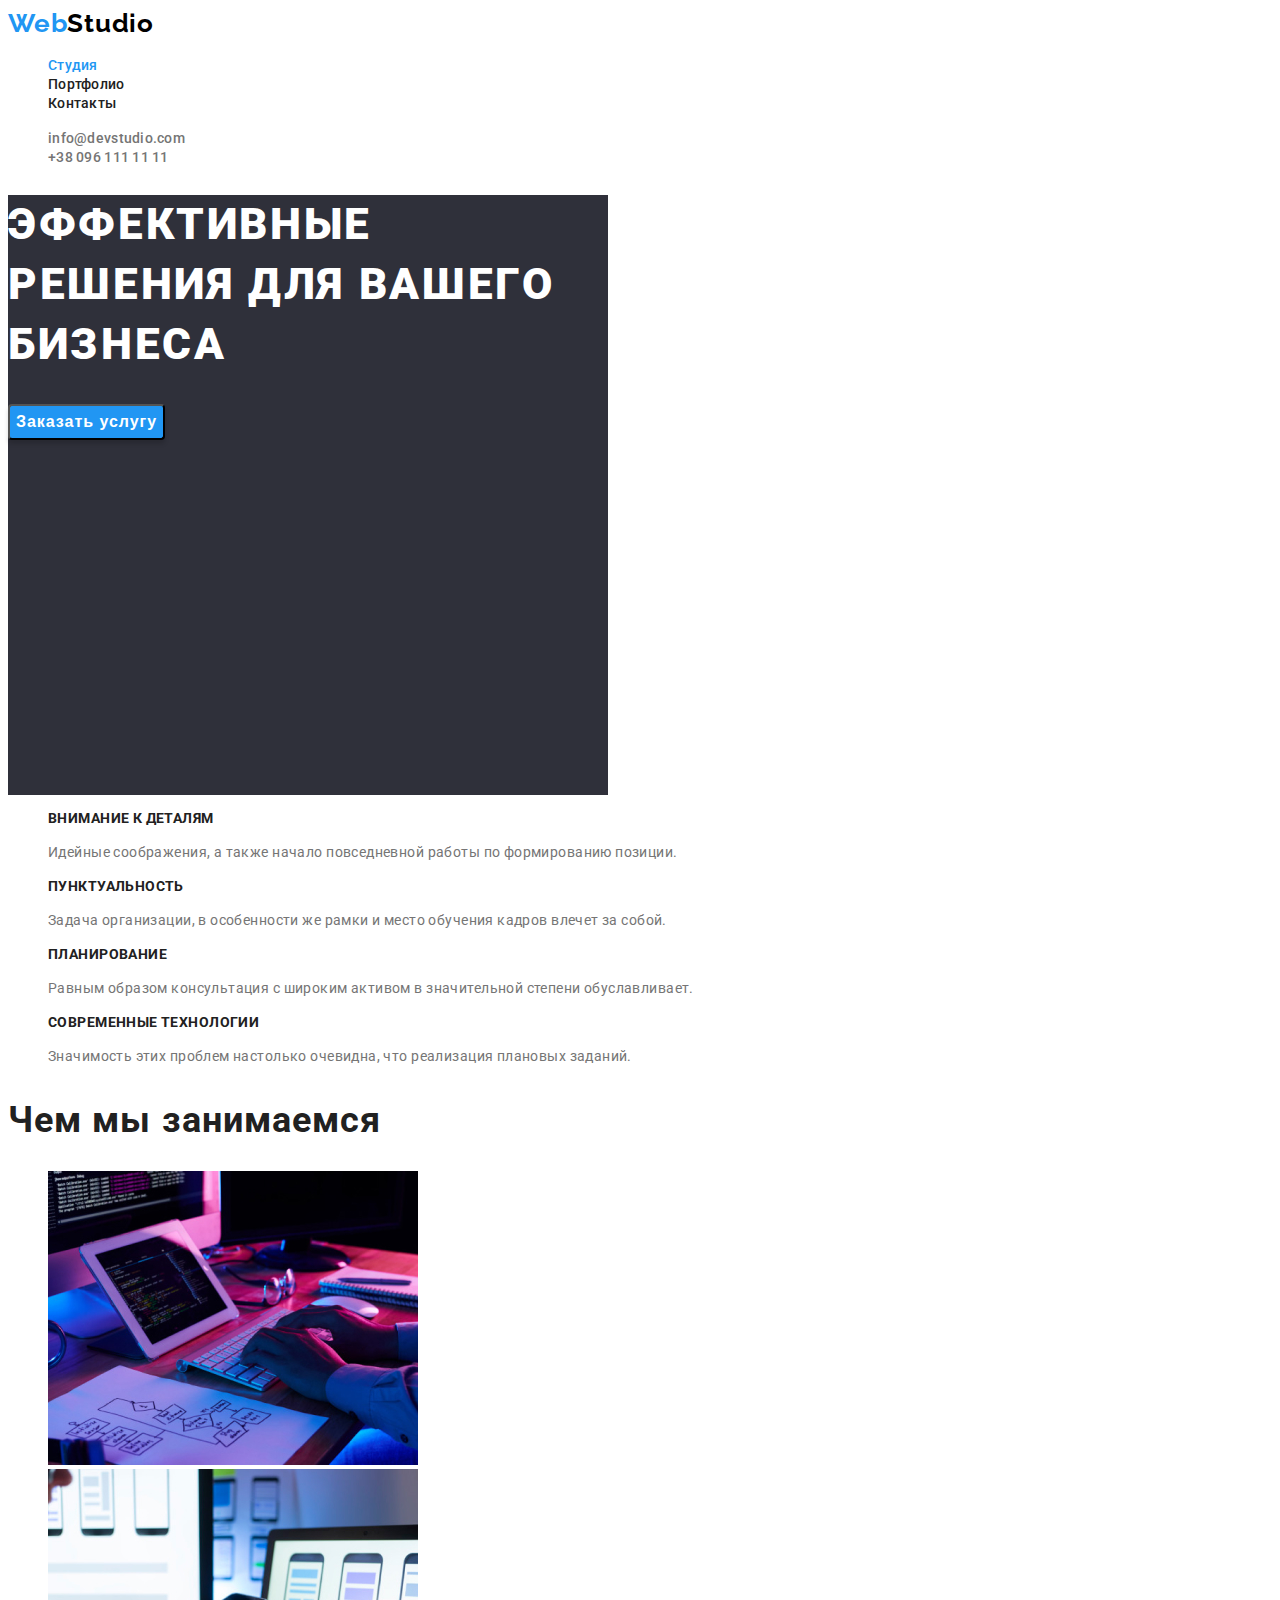
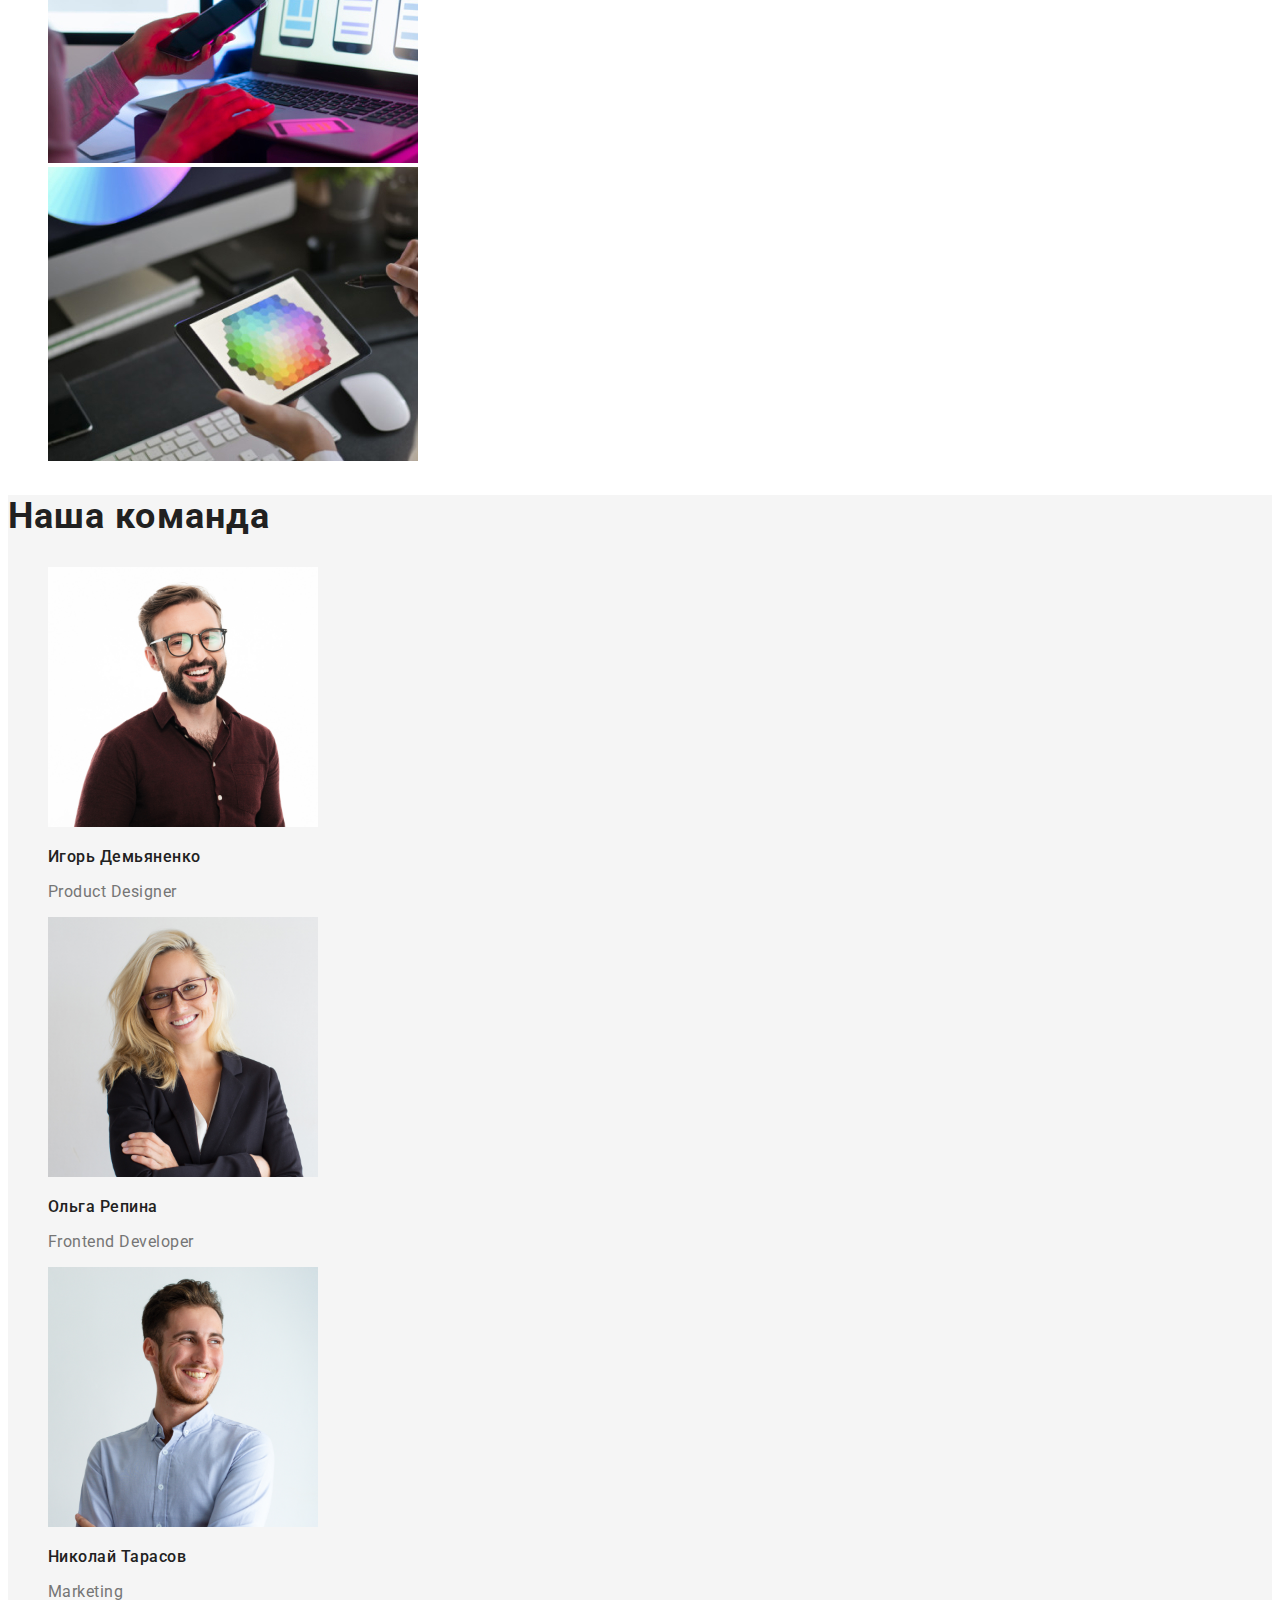
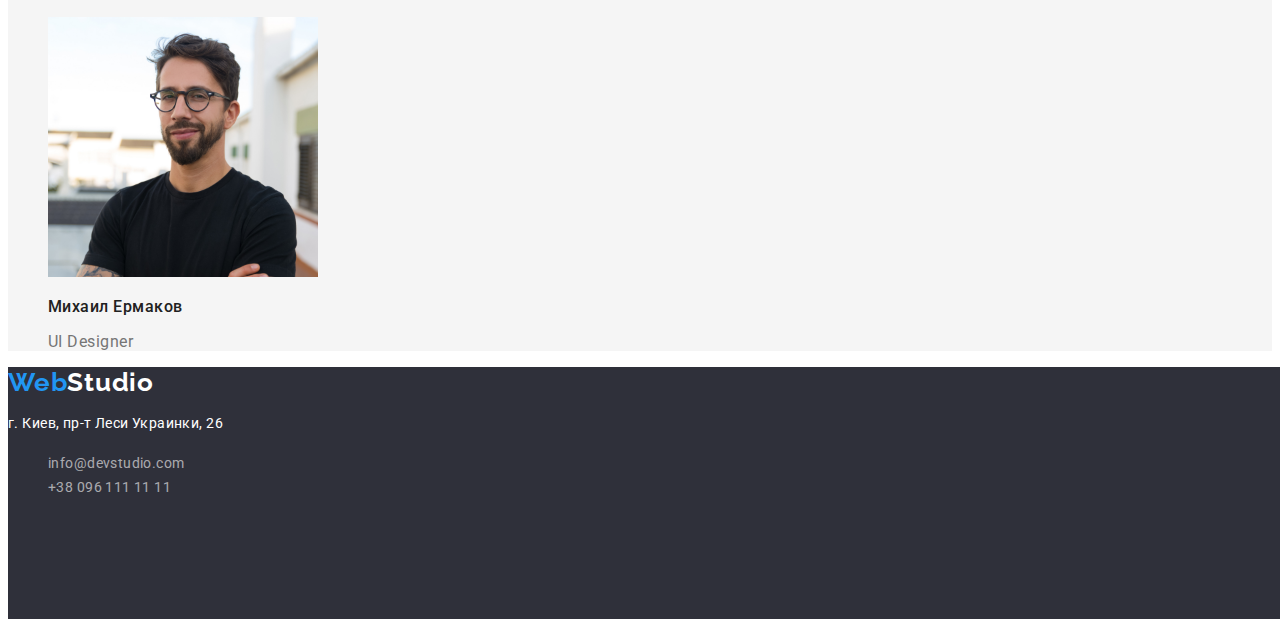
<file: index.html>
<!DOCTYPE html>
<html lang="ru">

<head>
  <meta charset="UTF-8">
  <meta http-equiv="X-UA-Compatible" content="IE=edge">
  <meta name="viewport" content="width=device-width, initial-scale=1.0">
  <title>Веб студия</title>
  <link rel="preconnect" href="https://fonts.gstatic.com">
  <link href="https://fonts.googleapis.com/css2?family=Raleway:wght@700&family=Roboto:wght@400;500;700;900&display=swap"
  rel="stylesheet">
  <link rel="stylesheet" href="https://cdnjs.cloudflare.com/ajax/libs/modern-normalize/1.0.0/modern-normalize.min.css"
    integrity="sha512-ISS7cAi1PEhQ8jnbJpJZMd29NlhNj4AWYyLOSp2CE/CsHxTCu+r+t0D2yoJudVrd0/8fTVPUVDzY5Tvli75u/g=="
    crossorigin="anonymous" />
  <link rel="stylesheet" href="./css/styles.css">
</head>

<body>
  <!--==========HEADER==========-->
  <header class="header">
    <a class="logo logo-light link" href="#"><span class="logo-span">Web</span>Studio</a>
    <nav class="navigation">
      <ul class="list">
        <li class="list-item">
          <a class="link current" href="./index.html">Студия</a>
        </li>
        <li class="list-item">
          <a  class="link-header link" href="./portfolio.html">Портфолио</a>
        </li>
        <li class="list-item">
          <a class="link-header link" href="#">Контакты</a>
        </li>
      </ul>
    </nav>

    <ul class="list">
      <li><a class="link-contacts link" href="mailto:info@devstudio.com">info@devstudio.com</a></li>
      <li><a class="link-contacts link" href="tel:+380961111111">+38 096 111 11 11</a></li>
    </ul>
  </header>
<!--==========END HEADER==========-->

  <main>
    <!--=========HERO==========-->
    <section class="hero">
      <h1 class="hero-title">ЭФФЕКТИВНЫЕ РЕШЕНИЯ ДЛЯ ВАШЕГО БИЗНЕСА</h1>
      <button class="hero-button" type="button">Заказать услугу</button>
    </section>
    <!--=========END HERO==========-->
    
    <!--=========SKILLS==========-->
    <section>
      <ul class="list">
        <li class="skills-list-item">
          <h3 class="skills-title">Внимание к деталям</h3>
          <p class="skills-list-paragraph">Идейные соображения, а также начало повседневной работы по формированию позиции.</p>
        </li>
        <li class="skills-list-item">
          <h3 class="skills-title">Пунктуальность</h3>
          <p class="skills-list-paragraph">Задача организации, в особенности же рамки и место обучения кадров влечет за собой.</p>
        </li>
        <li class="skills-list-item">
          <h3 class="skills-title">Планирование</h3>
          <p class="skills-list-paragraph">Равным образом консультация с широким активом в значительной степени обуславливает.</p>
        </li>
        <li class="skills-list-item">
          <h3 class="skills-title">Современные технологии</h3>
          <p class="skills-list-paragraph">Значимость этих проблем настолько очевидна, что реализация плановых заданий.</p>
        </li>
      </ul>
    </section>
    <!--=========END SKILLS==========-->
    
    <!--=========WORK==========-->
    <section>
      <h2 class="work-title">Чем мы занимаемся</h2>
      <ul class="list">
        <li class="work-list-item">
          <img class="work-list-img" width="370" height="294" src="./img/boxes/box-1.jpg" alt="пишет код">
        </li>
        <li class="work-list-item">
          <img class="work-list-img" width="370" height="294" src="./img/boxes/box-2.jpg" alt="настраивает отзывчивость сайта">
        </li>
        <li class="work-list-item">
          <img class="work-list-img" width="370" height="294" src="./img/boxes/box-3.jpg" alt="подбирает цвет">
        </li>
      </ul>
    </section>
    <!--=========END WORK==========-->

    <!--=========TEAM==========-->
     <section class="team">
        <h2 class="team-title">Наша команда</h2>
        <ul class="list">
          <li class="team-list-item">
            <img class="team-list-img" width="270" height="260" src="./img/team/img-1.jpg" alt="Product-Designer">
            <h3 class="team-list-title">Игорь Демьяненко</h3>
            <p class="team-list-paragraph" lang="en">Product Designer</p>
          </li>
          <li class="team-list-item">
            <img class="team-list-img" width="270" height="260" src="./img/team/img-2.jpg" alt="Frontend-Developer">
            <h3 class="team-list-title">Ольга Репина</h3>
            <p class="team-list-paragraph" lang="en">Frontend Developer</p>
          </li>
          <li class="team-list-item">
            <img class="team-list-img" width="270" height="260" src="./img/team/img-3.jpg" alt="Marketing">
            <h3 class="team-list-title">Николай Тарасов</h3>
            <p class="team-list-paragraph" lang="en">Marketing</p>
          </li>
          <li class="team-list-item">
            <img class="team-list-img" width="270" height="260" src="./img/team/img-4.jpg" alt="UI-Designer">
            <h3 class="team-list-title">Михаил Ермаков</h3>
            <p class="team-list-paragraph" lang="en">UI Designer</p>
         </li>
      </ul>
    </section>
    <!--=========END TEAM==========-->
  </main>
  
  <!--=========FOOTER==========-->
  <footer class="footer">
    <a class="logo logo-dark link" href="#"><span class="logo-span">Web</span>Studio</a>
    <address class="address">
      <p class="footer-adress">г. Киев, пр-т Леси Украинки, 26</p>
      <ul class="list">
        <li class="footer-list-item"> 
          <a class="footer-contacts link" href="mailto:info@devstudio.com">info@devstudio.com</a>
        </li>
        <li class="footer-list-item">
          <a class="footer-contacts link" href="tel:+380961111111">+38 096 111 11 11</a>
        </li>
      </ul>
    </address>
  </footer>
  <!--==========END FOOTER==========-->

</body>
</html>
</file>
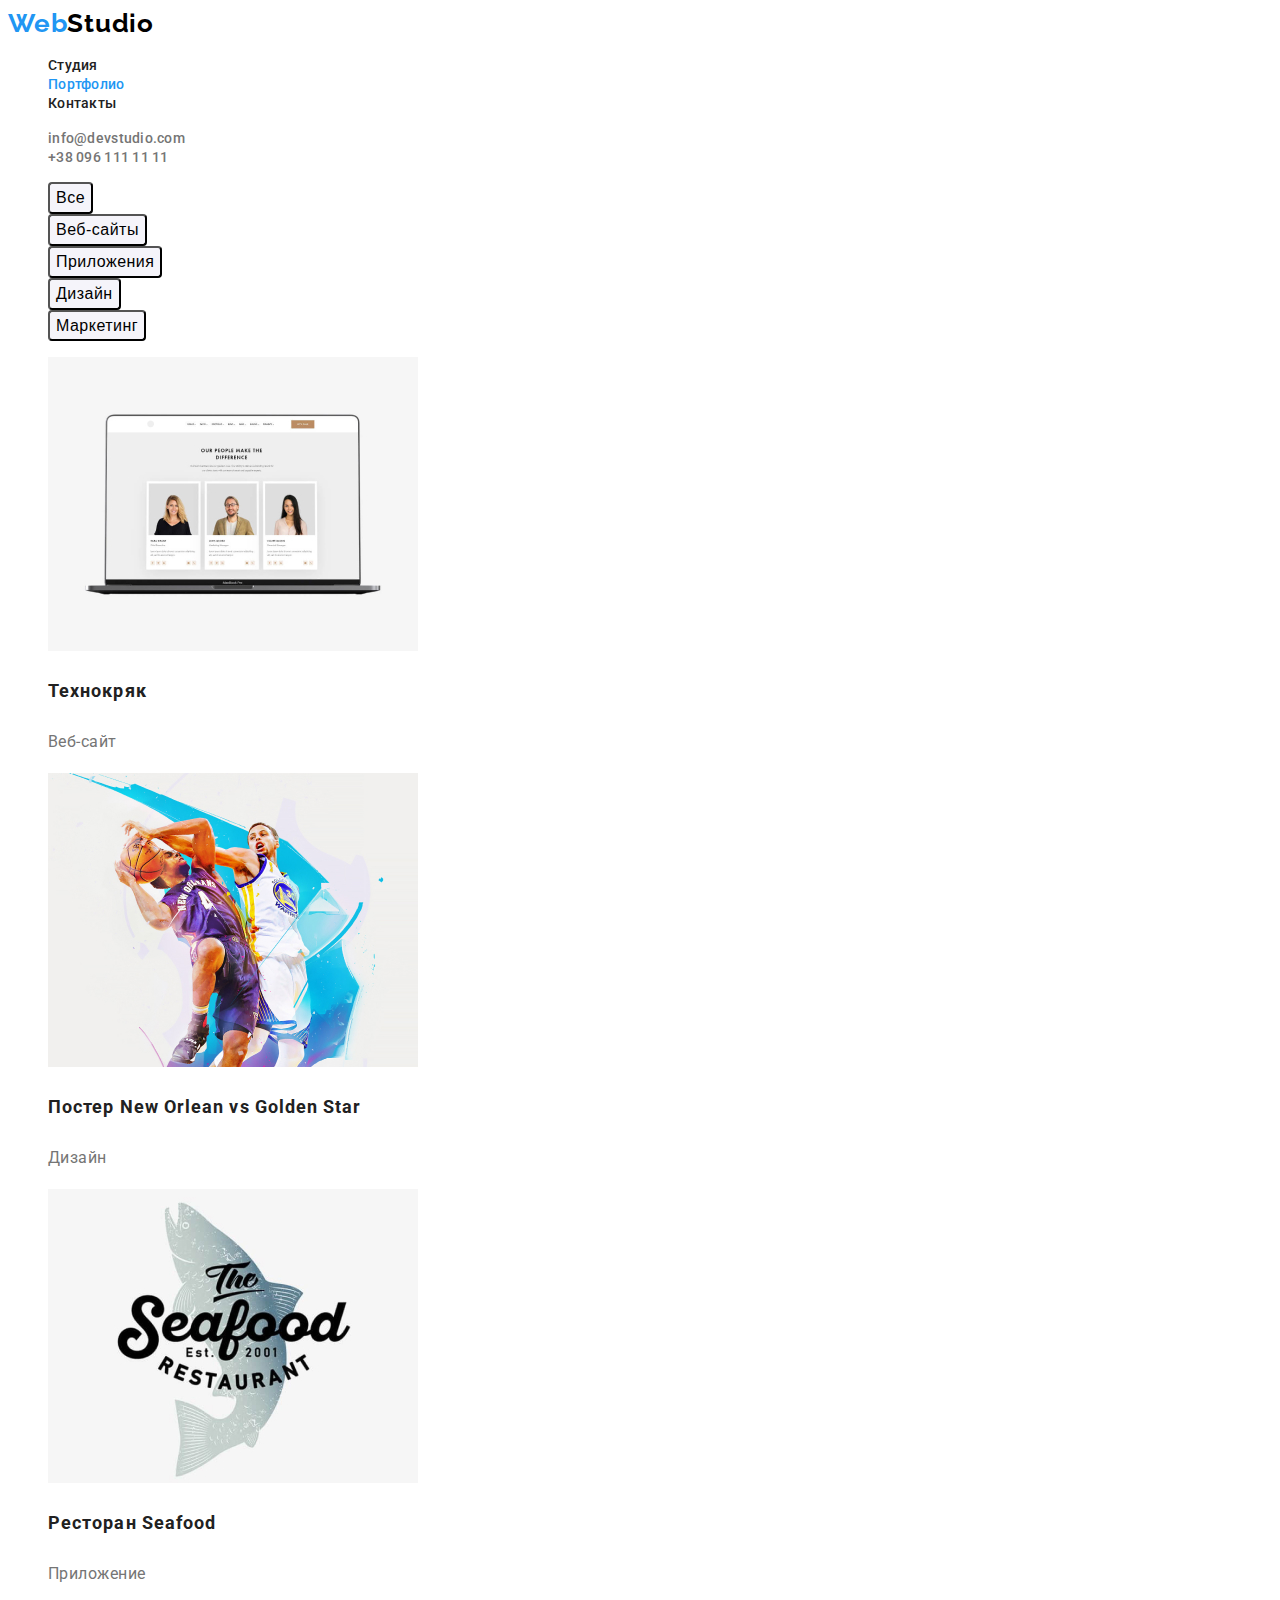
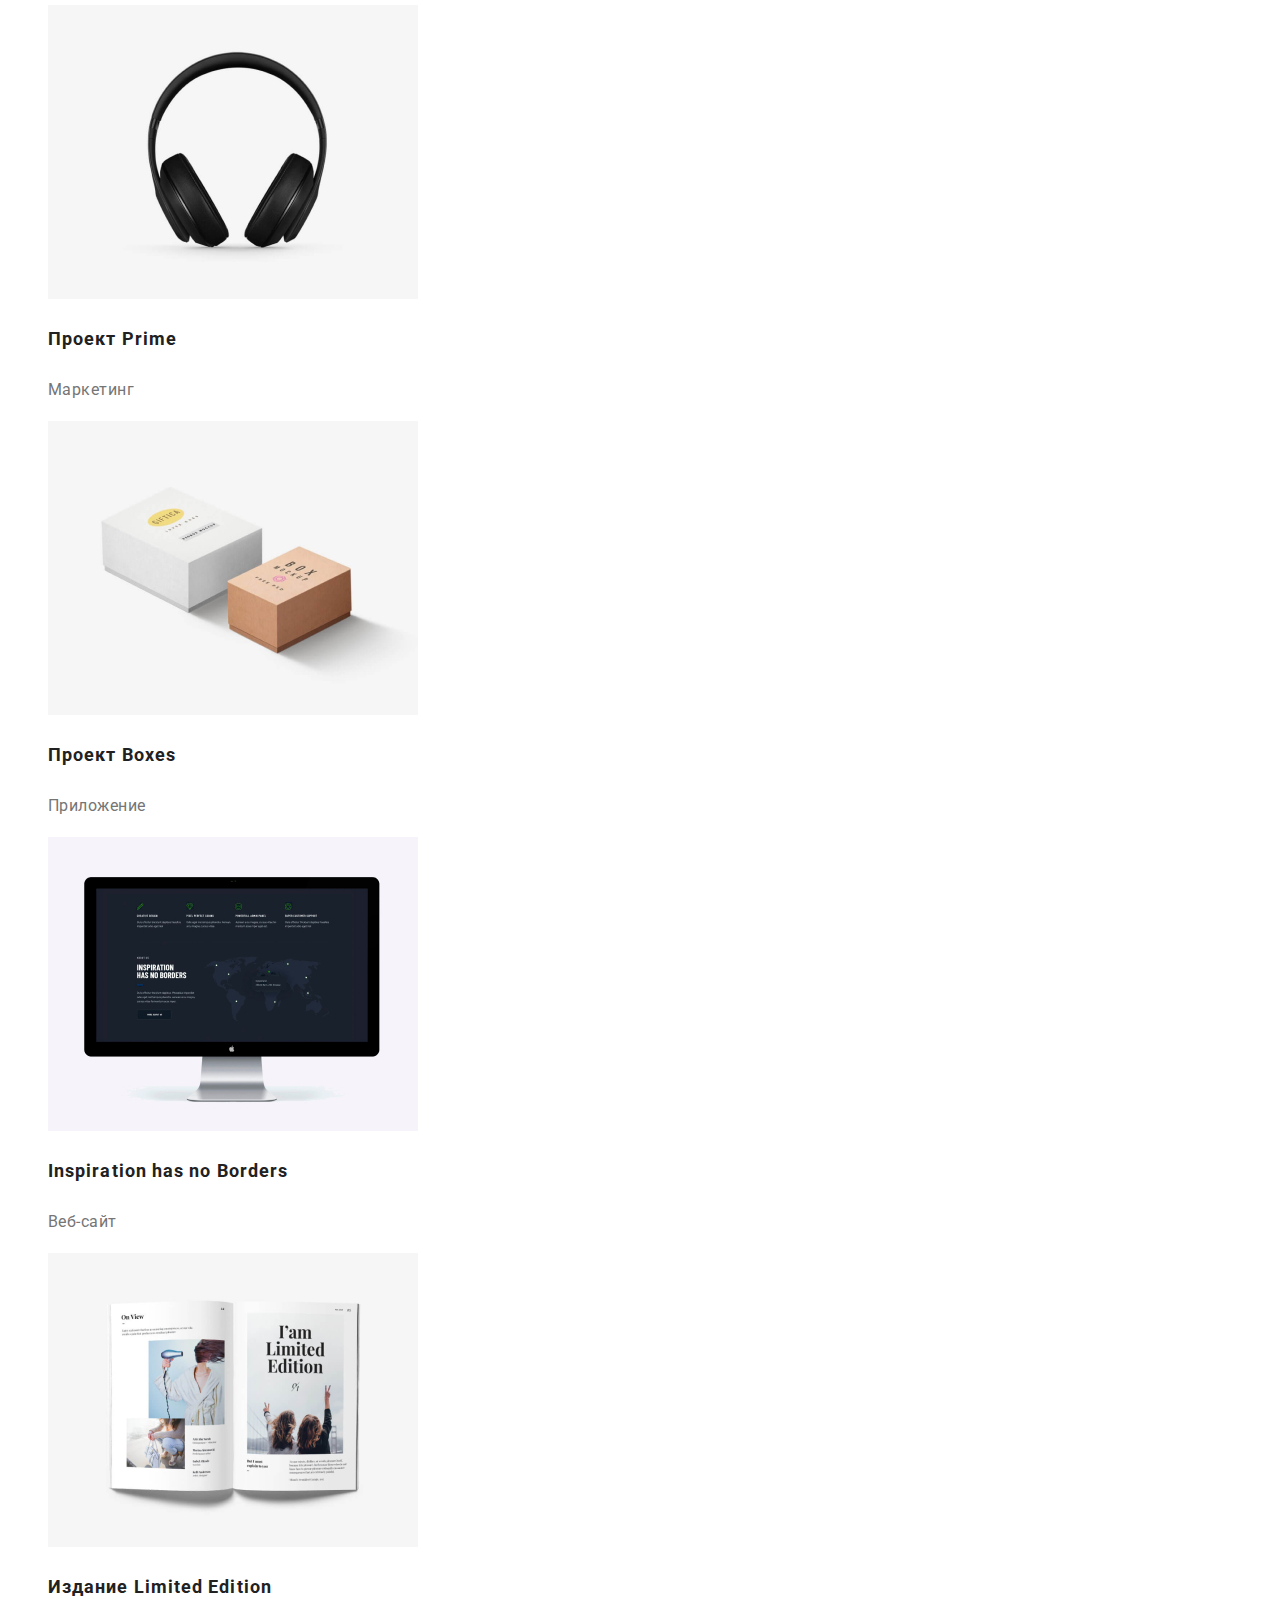
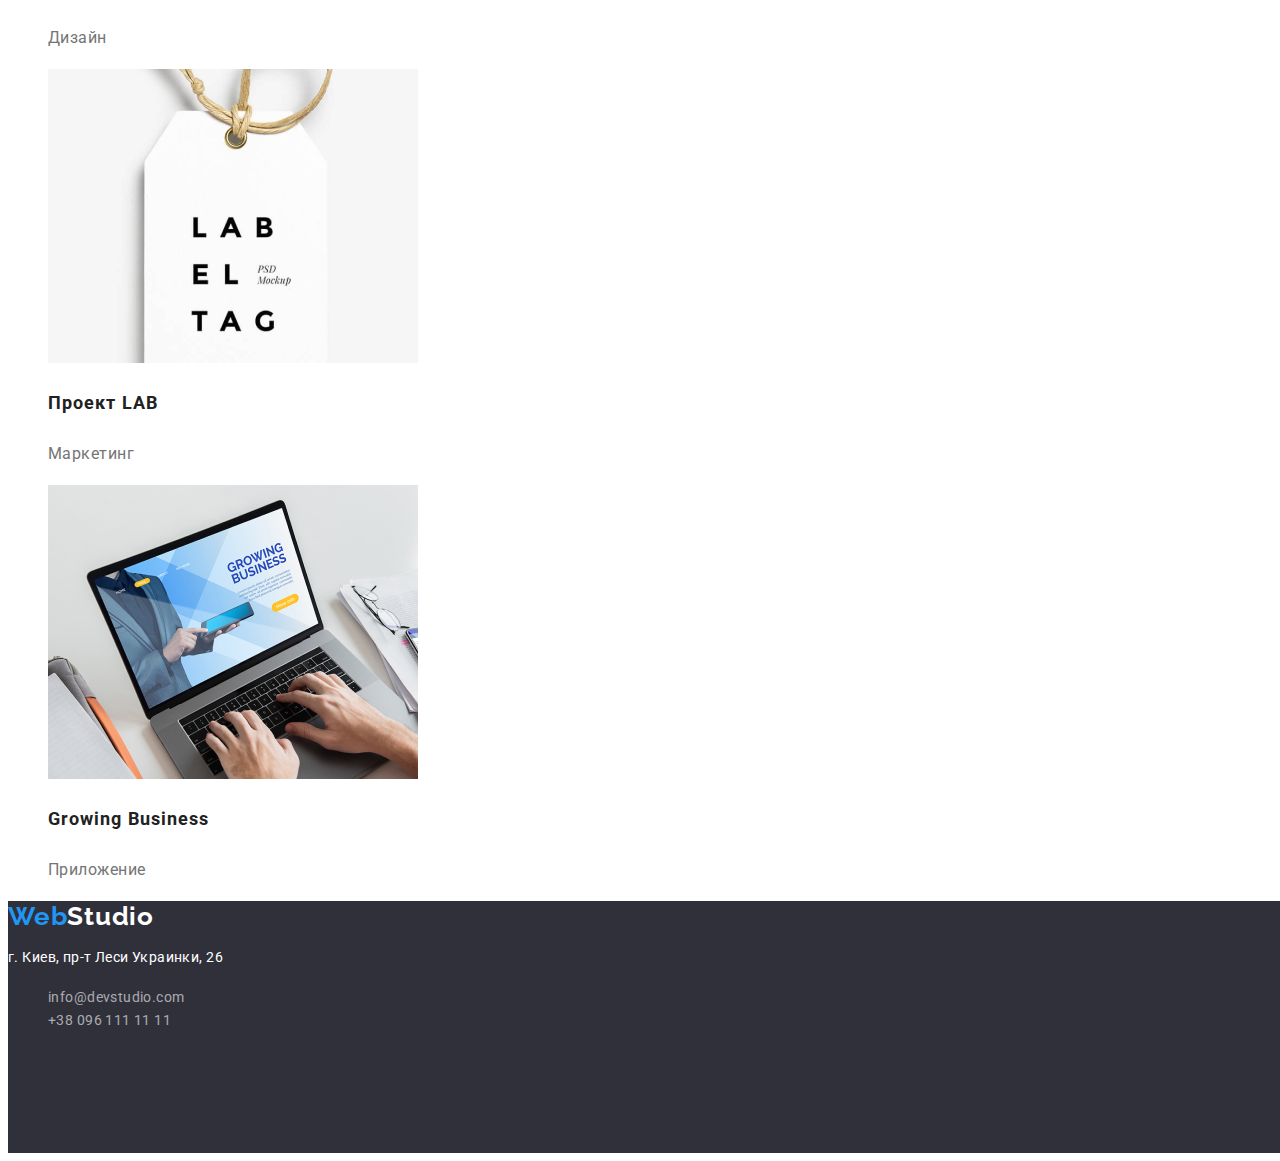
<file: portfolio.html>
<!DOCTYPE html>
<html lang="ru">

<head>
  <meta charset="UTF-8">
  <meta http-equiv="X-UA-Compatible" content="IE=edge">
  <meta name="viewport" content="width=device-width, initial-scale=1.0">
  <title>Веб студия</title>
  <link rel="preconnect" href="https://fonts.gstatic.com">
  <link href="https://fonts.googleapis.com/css2?family=Raleway:wght@700&family=Roboto:wght@400;500;700;900&display=swap"
    rel="stylesheet">
  <link rel="stylesheet" href="https://cdnjs.cloudflare.com/ajax/libs/modern-normalize/1.0.0/modern-normalize.min.css"
    integrity="sha512-ISS7cAi1PEhQ8jnbJpJZMd29NlhNj4AWYyLOSp2CE/CsHxTCu+r+t0D2yoJudVrd0/8fTVPUVDzY5Tvli75u/g=="
    crossorigin="anonymous" />
  <link rel="stylesheet" href="./css/styles.css">
</head>

<body>
  <!--==========HEADER==========-->
  <header class="header">
    <nav class="navigation">
      <a class="logo logo-light link" href="#"><span class="logo-span">Web</span>Studio</a>
      <ul class="list">
        <li class="list-item">
          <a class="link-header link" href="./index.html">Студия</a>
        </li>
        <li class="list-item">
          <a class="link current" href="./portfolio.html">Портфолио</a>
        </li>
        <li class="list-item">
          <a class="link-header link" href="#">Контакты</a>
        </li>
      </ul>
    </nav>
  
    <ul class="list">
      <li><a class="link-contacts link" href="mailto:info@devstudio.com">info@devstudio.com</a></li>
      <li><a class="link-contacts link" href="tel:+380961111111">+38 096 111 11 11</a></li>
    </ul>
  </header>
  <!--==========END HEADER==========-->

  <main>
    <!--=========BUTTON LIST=========-->
    <section>
      <ul class="list">
        <li>
          <button class="button-portfolio" type="button">Все</button>
        </li>
        <li>
          <button class="button-portfolio" type="button">Веб-сайты</button>
        </li>
        <li>
          <button class="button-portfolio" type="button">Приложения</button>
        </li>
        <li>
          <button class="button-portfolio" type="button">Дизайн</button>
        </li>
        <li>
          <button class="button-portfolio" type="button">Маркетинг</button>
        </li>
      </ul>
      <!--=========END BUTTON LIST=========-->

      <!--=========PORTFOLIO=========-->
      <ul class="list">
        <li class="portfolio-list-item">
          <a class="portfolio-list-link link" href="#">
            <img class="portfolio-list-img" width="370" height="294" src="./img/portfolio/img-1.jpg" alt="веб-сайт">
            <h3 class="portfolio-list-title">Технокряк</h3>
            <p class="portfolio-list-paragraph">Веб-сайт</p>
          </a>
        </li>
        <li class="portfolio-list-item">
          <a class="portfolio-list-link link" href="#">
            <img class="portfolio-list-img" width="370" height="294" src="./img/portfolio/img-2.jpg" alt="дизайн">
            <h3 class="portfolio-list-title">Постер New Orlean vs Golden Star</h3>
            <p class="portfolio-list-paragraph">Дизайн</p>
          </a>
        </li>
        <li class="portfolio-list-item">
          <a class="portfolio-list-link link" href="#">
            <img class="portfolio-list-img" width="370" height="294" src="./img/portfolio/img-3.jpg" alt="приложение">
            <h3 class="portfolio-list-title">Ресторан Seafood</h3>
            <p class="portfolio-list-paragraph">Приложение</p>
          </a>
        </li>
        <li class="portfolio-list-item">
          <a class="portfolio-list-link link" href="#">
            <img class="portfolio-list-img" width="370" height="294" src="./img/portfolio/img-4.jpg" alt="маркетинг">
            <h3 class="portfolio-list-title">Проект Prime</h3>
            <p class="portfolio-list-paragraph">Маркетинг</p>
          </a>
        </li>
        <li class="portfolio-list-item">
          <a class="portfolio-list-link link" href="#">
            <img class="portfolio-list-img" width="370" height="294" src="./img/portfolio/img-5.jpg" alt="приложение">
            <h3 class="portfolio-list-title">Проект Boxes</h3>
            <p class="portfolio-list-paragraph">Приложение</p>
          </a>
        </li>
        <li class="portfolio-list-item">
          <a class="portfolio-list-link link" href="#">
            <img class="portfolio-list-img" width="370" height="294" src="./img/portfolio/img-6.jpg" alt="веб-сайт">
            <h3 class="portfolio-list-title">Inspiration has no Borders</h3>
            <p class="portfolio-list-paragraph">Веб-сайт</p>
          </a>
        </li>
        <li class="portfolio-list-item">
          <a class="portfolio-list-link link" href="#">
            <img class="portfolio-list-img" width="370" height="294" src="./img/portfolio/img-7.jpg" alt="дизайн">
            <h3 class="portfolio-list-title">Издание Limited Edition</h3>
            <p class="portfolio-list-paragraph">Дизайн</p>
          </a>
        </li>
        <li class="portfolio-list-item">
          <a class="portfolio-list-link link" href="#">
            <img class="portfolio-list-img" width="370" height="294" src="./img/portfolio/img-8.jpg" alt="маркетинг">
            <h3 class="portfolio-list-title">Проект LAB</h3>
            <p class="portfolio-list-paragraph">Маркетинг</p>
          </a>
        </li>
        <li class="portfolio-list-item">
          <a class="portfolio-list-link link" href="#">
            <img class="portfolio-list-img" width="370" height="294" src="./img/portfolio/img-9.jpg" alt="приложение">
            <h3 class="portfolio-list-title">Growing Business</h3>
            <p class="portfolio-list-paragraph">Приложение</p>
          </a>
        </li>
      </ul>
    </section>
   </main>
  <!--=========END PORTFOLIO=========-->

<!--=========FOOTER==========-->
<footer class="footer">
  <a class="logo logo-dark link" href="#"><span class="logo-span">Web</span>Studio</a>
  <address class="address">
    <p class="footer-adress">г. Киев, пр-т Леси Украинки, 26</p>
    <ul class="list">
      <li class="footer-list-item">
        <a class="footer-contacts link" href="mailto:info@devstudio.com">info@devstudio.com</a>
      </li>
      <li class="footer-list-item">
        <a class="footer-contacts link" href="tel:+380961111111">+38 096 111 11 11</a>
      </li>
    </ul>
  </address>
</footer>
<!--==========END FOOTER==========-->

</body>
</html>
</file>
<file: css/styles.css>
:root {
  --main-font: "Roboto", sans-serif;
  --secondary-font: "Raleway", sans-serif;
  --accent-color: #212121;
  --secondary-color: #2196f3;
  --white-color: #fff;
  --black-color: #000;
  --dark-grey-color: #2f303a;
  --light-grey-color: #757575;
  --rgba-color: rgba(255, 255, 255, 0.6);
  --light-blue-color: #188ce8;
  --light-light-grey-color: #f5f4fa;
  --bg-team-color: #f5f5f5;
}

body {
  font-family: var(--main-font);
  color: var(--accent-color);
}

.link {
  text-decoration: none;
}

.list {
  list-style: none;
}

.address {
  font-style: normal;
}

.current {
  font-weight: 500;
  font-size: 14px;
  line-height: 1.14;
  letter-spacing: 0.02em;
  color: var(--secondary-color);
}

/*==========HEADER==========*/
.logo {
  font-family: var(--secondary-font);
  font-weight: 700;
  font-size: 26px;
  line-height: 1.19;
  letter-spacing: 0.03em;
}

.logo-light {
  color: var(--black-color);
}

.logo-span {
  color: var(--secondary-color);
}

.link-header {
  font-weight: 500;
  font-size: 14px;
  line-height: 1.14;
  letter-spacing: 0.02em;
  color: var(--accent-color);
}

.link-header:hover,
.link-header:focus {
  color: var(--secondary-color);
}

.link-contacts {
  font-weight: 500;
  font-size: 14px;
  line-height: 1.14;
  letter-spacing: 0.02em;
  color: var(--light-grey-color);
}

.link-contacts:hover,
.link-contacts:focus {
  color: var(--secondary-color);
}
/*==========HEADER==========*/

/* =========HERO========== */
.hero {
  width: 600px;
  height: 600px;
  left: 0px;
  top: 80px;
  background: var(--dark-grey-color);
}

.hero-title {
  font-weight: 900;
  font-size: 44px;
  line-height: 1.36;
  letter-spacing: 0.06em;
  text-transform: uppercase;
  color: var(--white-color);
}

.hero-button {
  font-weight: 700;
  font-size: 16px;
  line-height: 1.87;
  letter-spacing: 0.06em;
  background-color: var(--secondary-color);
  color: var(--white-color);
  cursor: pointer;
  box-shadow: 0px 4px 4px rgba(0, 0, 0, 0.15);
  border-radius: 4px;
}

.hero-button:hover,
.hero-button:focus {
  background-color: var(--light-blue-color);
  color: var(--white-color);
}

/* =========END HERO========== */

/* =========SKILLS========== */
.skills-title {
  font-weight: 700;
  font-size: 14px;
  line-height: 1.14;
  letter-spacing: 0.03em;
  text-transform: uppercase;
}

.skills-list-paragraph {
  font-weight: 400;
  font-size: 14px;
  line-height: 1.71;
  letter-spacing: 0.03em;
  color: var(--light-grey-color);
}
/* =========END SKILLS========== */

/* =========WORK========== */
.work-title {
  font-weight: 700;
  font-size: 36px;
  line-height: 1.17;
  letter-spacing: 0.03em;
}
/* =========END WORK========== */

/* =========END TEAM========== */
.team {
  background-color: #f5f5f5;
}

.team-title {
  font-weight: 700;
  font-size: 36px;
  line-height: 1.17;
  letter-spacing: 0.03em;
}

.team-list-title {
  font-weight: 500;
  font-size: 16px;
  line-height: 1.19;
  letter-spacing: 0.03em;
}

.team-list-paragraph {
  font-weight: 400;
  font-size: 16px;
  line-height: 1.19;
  letter-spacing: 0.03em;
  color: var(--light-grey-color);
}
/* =========END TEAM========== */

/* =========FOOTER========== */
.footer {
  width: 1600px;
  height: 252px;
  left: 0px;
  top: 2097px;
  background: var(--dark-grey-color);
}

.logo-dark {
  color: var(--white-color);
}

.footer-adress {
  font-weight: normal;
  font-size: 14px;
  line-height: 1.71;
  letter-spacing: 0.03em;
  color: var(--white-color);
}

.footer-contacts {
  font-weight: 400;
  font-size: 14px;
  line-height: 1.71;
  letter-spacing: 0.03em;
  color: var(--rgba-color);
}
/* =========END FOOTER========== */

/* =========BUTTON LIST========== */
.button-portfolio {
  font-weight: 500;
  font-size: 16px;
  line-height: 1.62;
  letter-spacing: 0.03em;
  background-color: var(--light-light-grey-color);
  cursor: pointer;
  border-radius: 4px;
}

.button-portfolio:hover,
.button-portfolio:focus {
  color: var(--white-color);
  background-color: var(--secondary-color);
  box-shadow: 0px 3px 1px rgba(0, 0, 0, 0.1), 0px 1px 2px rgba(0, 0, 0, 0.08),
    0px 2px 2px rgba(0, 0, 0, 0.12);
  border-radius: 4px;
}
/* =========END BUTTON LIST========== */

/* =========PORTFOLIO========== */
.portfolio-list-title {
  font-weight: 700;
  font-size: 18px;
  line-height: 2;
  letter-spacing: 0.06em;
  color: var(--accent-color);
}

.portfolio-list-paragraph {
  font-weight: 400;
  font-size: 16px;
  line-height: 1.87;
  letter-spacing: 0.03em;
  color: var(--light-grey-color);
}
/* =========END PORTFOLIO========== */
</file>
